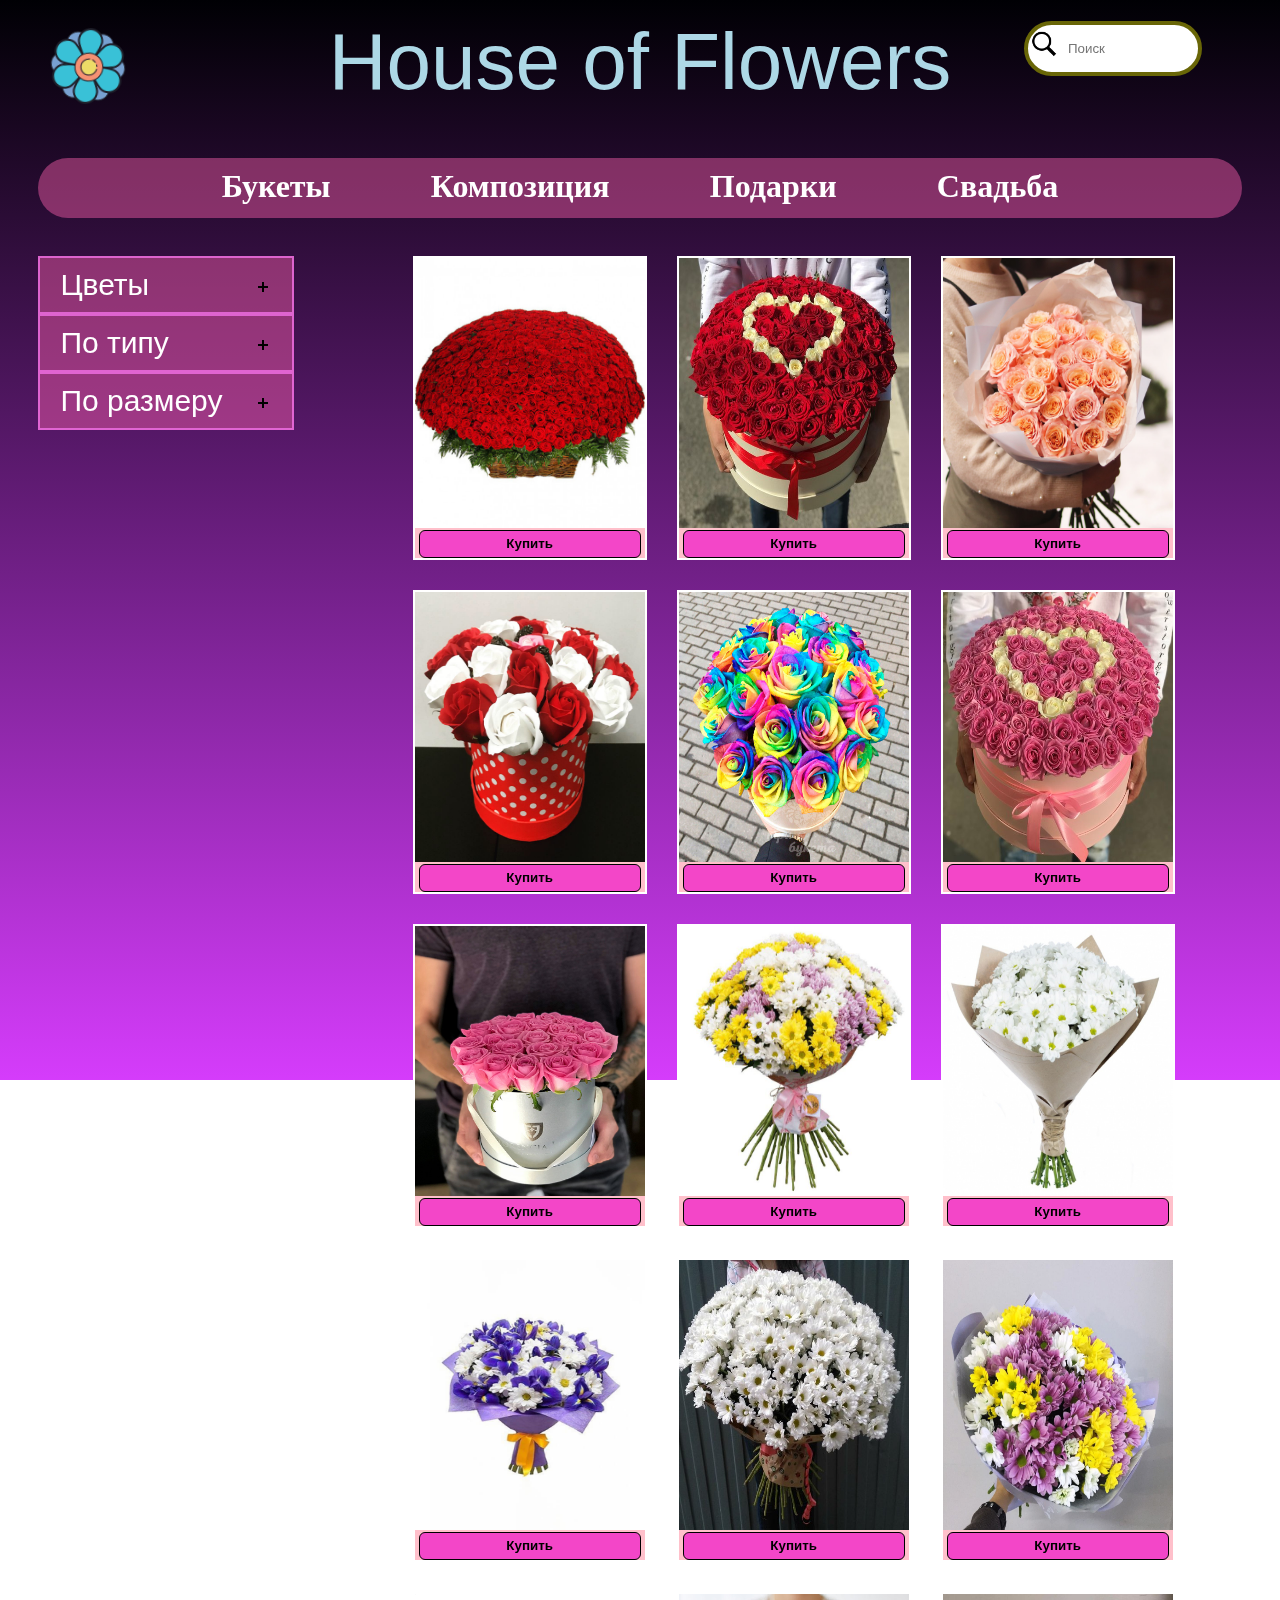
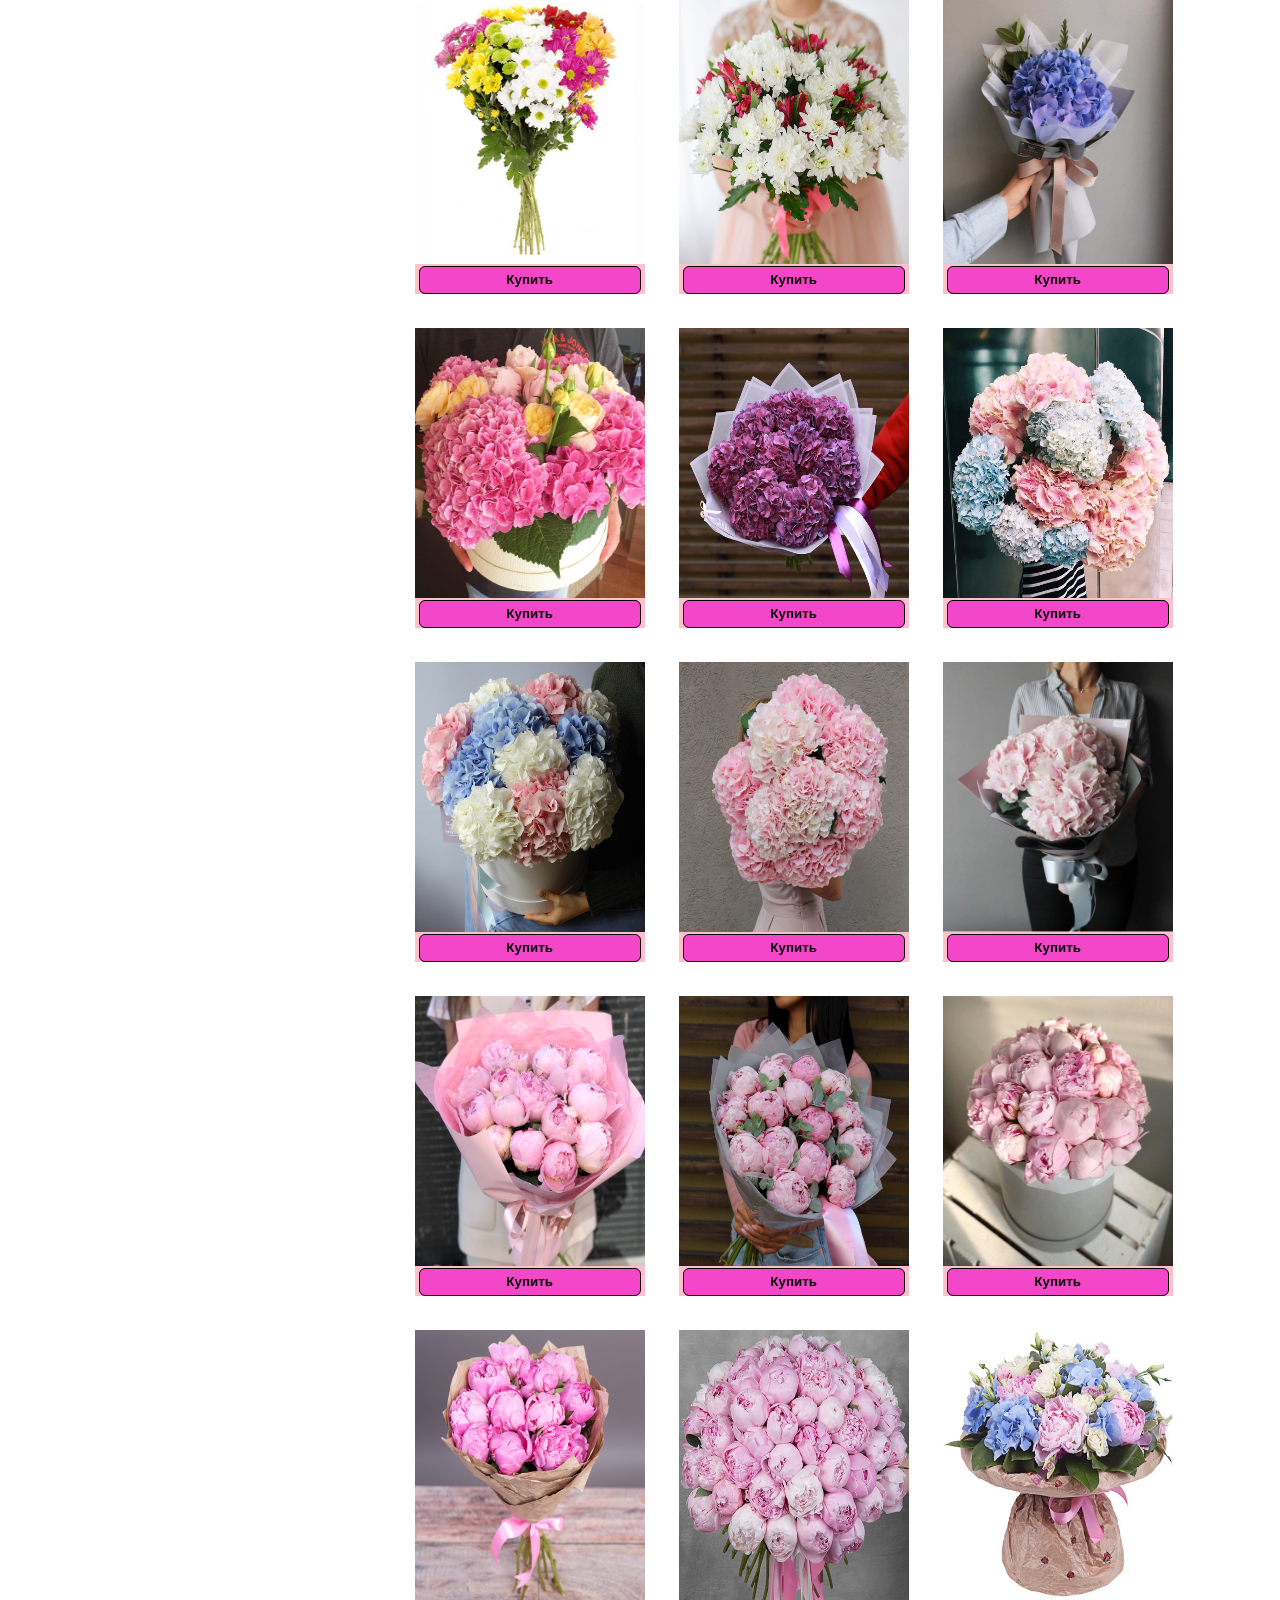
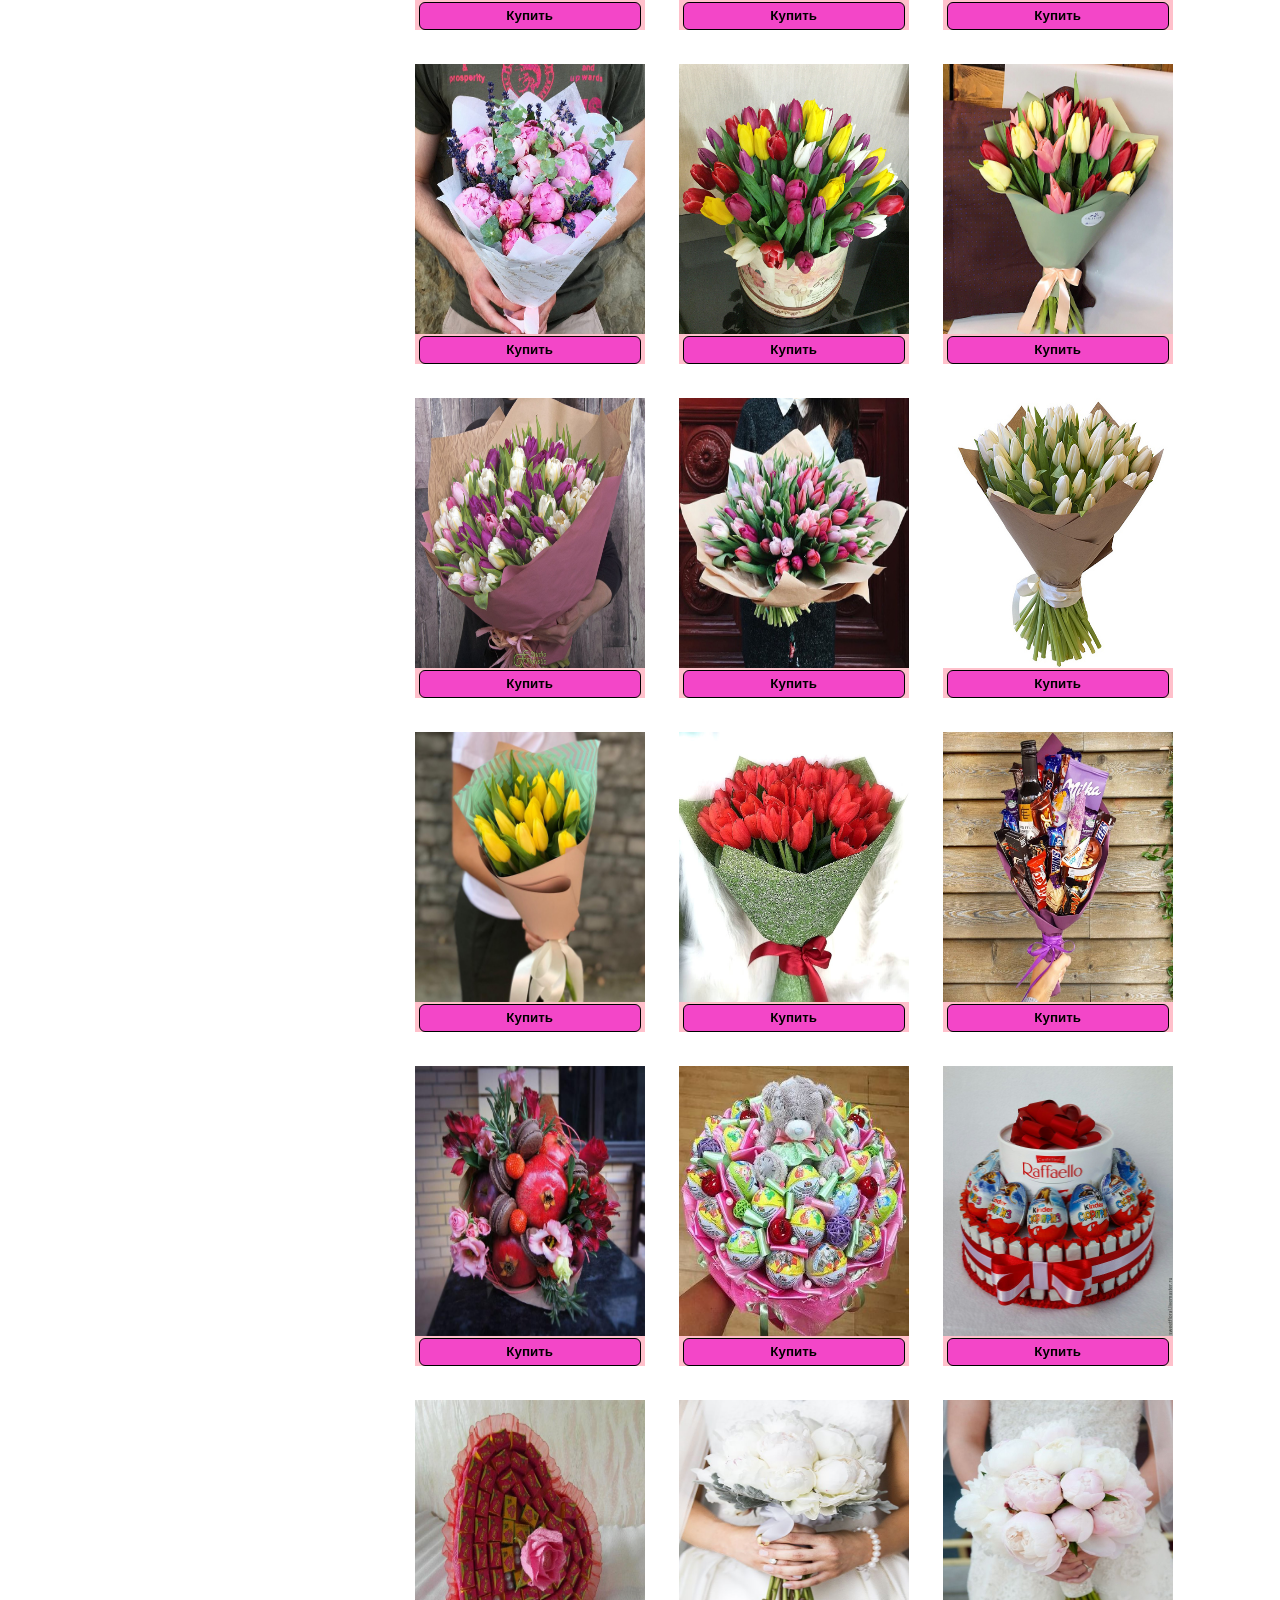
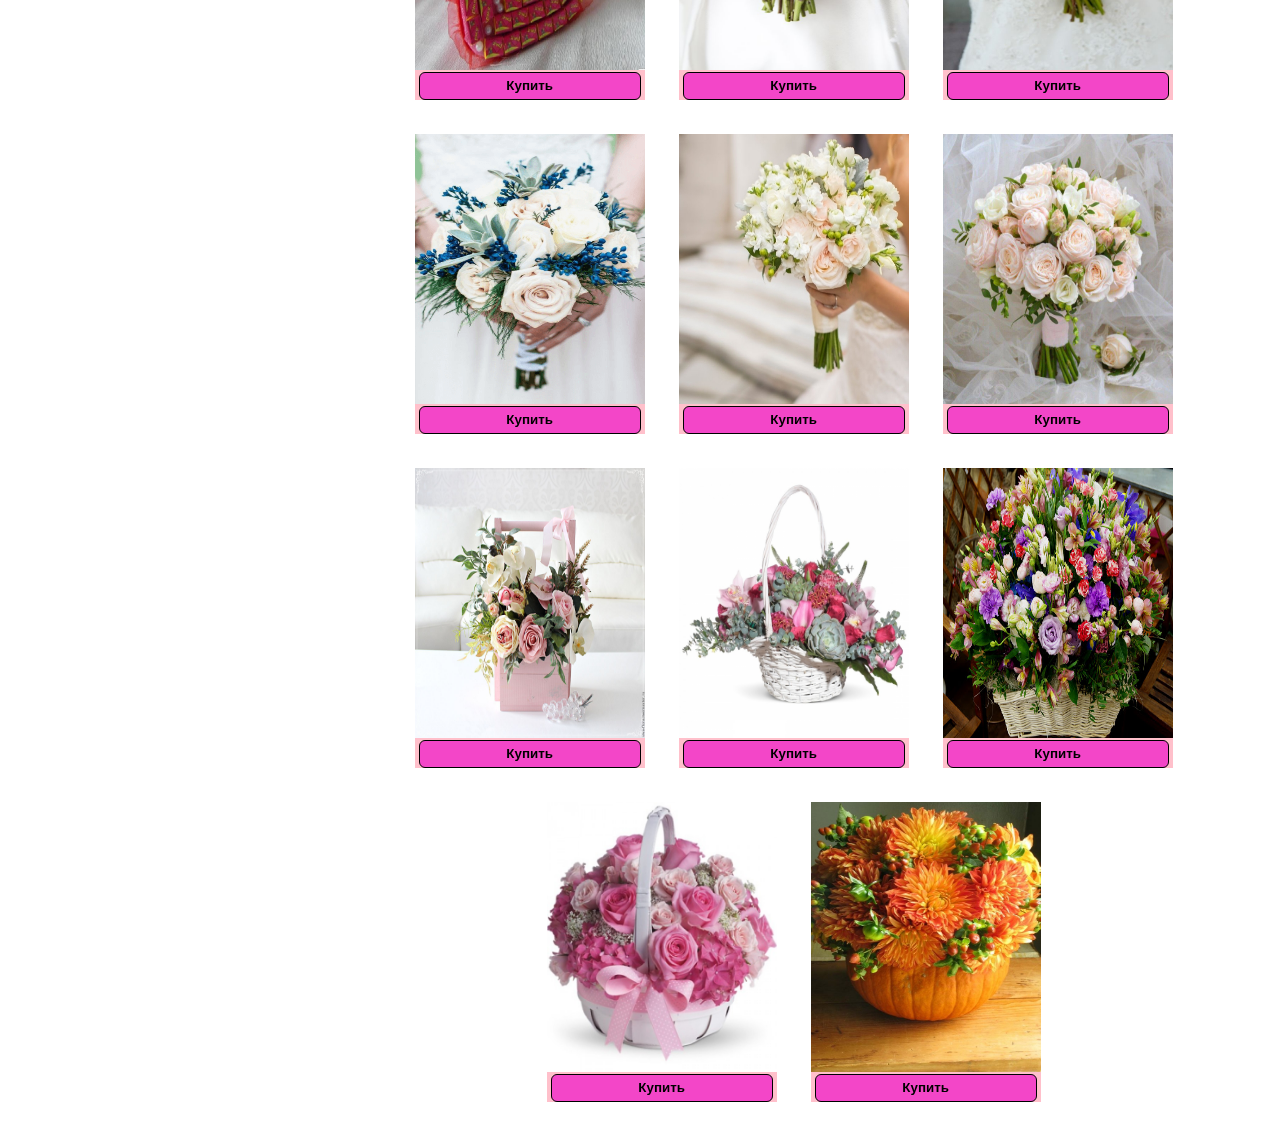
<file: index.html>
<!DOCTYPE html>
<html>

<head>
	<link rel="shortcut icon" href="image/buket.png">
	<title>Магазинчик цветочков</title>
	<link rel="stylesheet" type="text/css" href="style.css">
	<link rel="stylesheet" href="style_git.css">
</head>

<body>
	<div id="back"></div>
	<a href="index.html">	<img id="buket" src="image/buket.png"></a>
	<div class="poisk">
		<img id="__poisk" src="image/poisk.png">
		<input id="poisk" type="text" name="" placeholder="Поиск">

	</div>

	<p align="center">
		<a id="header" href="index.html">House of Flowers</a>
	</p>

	<div id="shapka">

		<div class="s1"> <a href="pages/bukets.html">
				<font id="fon1" size="6"><b>Букеты</b></font>
			</a>
			<div class="hidden1"></div>
		</div>
		<div class="s1"> <a href="pages/composition.html">
				<font id="fon1" size="6"><b>Композиция</b></font>
			</a> </div>
		<div class="s1"> <a href="pages/gifts.html">
				<font id="fon1" size="6"><b>Подарки</b></font>
			</a> </div>
		<div class="s1"> <a href="pages/wedding.html">
				<font id="fon1" size="6"><b>Свадьба</b></font>
			</a> </div>

	</div>

	<div class="container">
		<div class="info">
			<div class="drop_down">
				<div class="drop_down_head" onclick="action(0)">
					<div class="text">Цветы</div><div class="plus"></div>
				</div>
				<div class="drop_down_content">
					<ul class="cat">
						<li><a href="pages/roses.html">Розы</a></li>
						<li><a href="pages/tulips.html">Тюльпаны</a></li>
						<li><a href="pages/peonies.html">Пионы</a></li>
						<li><a href="pages/hydrangeas.html">Гортензии</a></li>
						<li><a href="pages/chrysanthemums.html">Хризантемы</a></li>
					</ul>
				</div>
			</div>
			
			<div class="drop_down">
				<div class="drop_down_head" onclick="action(1)">
					<div class="text">По типу</div><div class="plus"></div>
				</div>
				<div class="drop_down_content">
				<ul class="cat">
					<li><a href="pages/mono.html">Монобукеты</a></li>
					<li><a href="pages/box.html">В коробке</a></li>
					<li><a href="pages/basket.html">В корзинке</a></li>
				
				</ul>
				</div>
			</div>
			<div class="drop_down">
				<div class="drop_down_head" onclick="action(2)">
					<div class="text">По размеру</div><div class="plus"></div>
				</div>
				<div class="drop_down_content">
				<ul class="cat">
					<li><a href="pages/mini.html">Миниатюрные</a></li>
					<li><a href="pages/large.html">Большие</a></li>
					<li><a href="pages/giant.html">гиганские</a></li>
				
				</ul>
				</div>
			</div>
		
		</div>
		<div class="main" id="main_id">

		</div>
	</div>
	
	<script src="js/text_for_elems.js"></script>
	<script src="js/js.js"></script>
	<script src="js/js_git.js"></script>
</body>

</html>
</file>
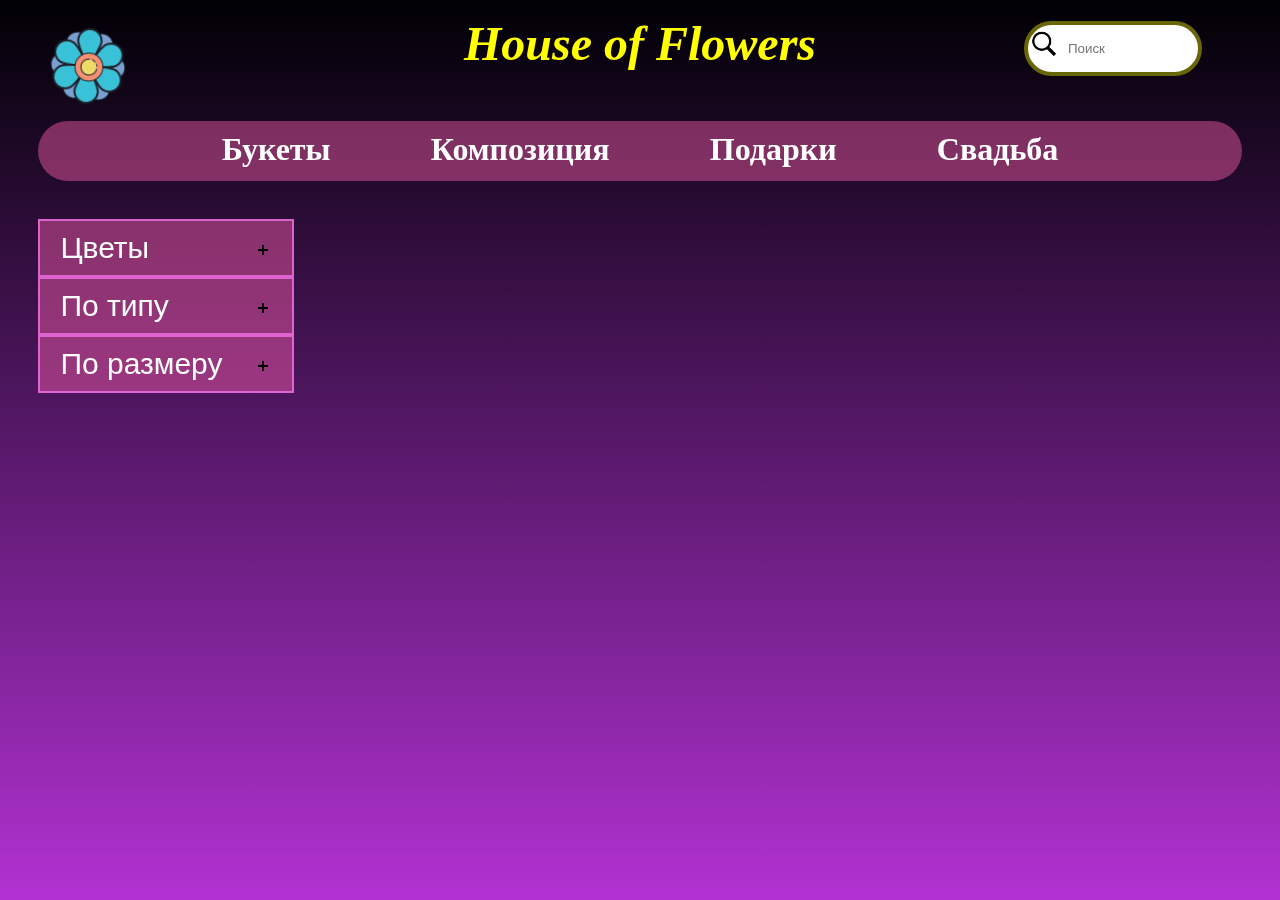
<file: pages/aloe.html>
<!DOCTYPE html>
<html>

<head>
	<link rel="shortcut icon" href="../image/buket.png">
	<title>Магазинчик цветочков</title>
	<link rel="stylesheet" type="text/css" href="../style.css">
	<link rel="stylesheet" href="../style_git.css">
</head>

<body>
	<div id="back"></div>
	<a href="../index.html">	<img id="buket" src="../image/buket.png"></a>
	<div class="poisk">
		<img id="__poisk" src="../image/poisk.png">
		<input id="poisk" type="text" name="" placeholder="Поиск">

	</div>

	<p align="center">
		<font face="Times New Roman" color="yellow" size="7"><b><i>House of Flowers</i></b></font>
	</p>

	<div id="shapka">

		<div class="s1"> <a href="">
				<font id="fon1" size="6"><b>Букеты</b></font>
			</a>
			<div class="hidden1"></div>
		</div>
		<div class="s1"> <a href="">
				<font id="fon1" size="6"><b>Композиция</b></font>
			</a> </div>
		<div class="s1"> <a href="">
				<font id="fon1" size="6"><b>Подарки</b></font>
			</a> </div>
		<div class="s1"> <a href="">
				<font id="fon1" size="6"><b>Свадьба</b></font>
			</a> </div>

	</div>

	<div class="container">
		<div class="info">
			<div class="drop_down">
				<div class="drop_down_head" onclick="action(0)">
					<div class="text">Цветы</div><div class="plus"></div>
				</div>
				<div class="drop_down_content">
					<ul class="cat">
						<li><a href="../pages/roses.html">Розы</a></li>
						<li><a href="../pages/tulips.html">Тюльпаны</a></li>
						<li><a href="../pages/peonies.html">Пионы</a></li>
						<li><a href="../pages/aloe.html">Алоэ</a></li>
						<li><a href="../pages/chrysanthemums.html">Хризантемы</a></li>
					</ul>
				</div>
			</div>
			
			<div class="drop_down">
				<div class="drop_down_head" onclick="action(1)">
					<div class="text">По типу</div><div class="plus"></div>
				</div>
				<div class="drop_down_content">
				<ul class="cat">
					<li>Монобукеты</li>
					<li>Дуобукеты</li>
					<li>В коробке</li>
					<li>В корзинке</li>
				
				</ul>
				</div>
			</div>
			<div class="drop_down">
				<div class="drop_down_head" onclick="action(2)">
					<div class="text">По размеру</div><div class="plus"></div>
				</div>
				<div class="drop_down_content">
				<ul class="cat">
					<li>Миниатюрные</li>
					<li>Большие</li>
					<li>гиганские</li>
					
				
				</ul>
				</div>
			</div>
		
		</div>
		<div class="main" id="main_id">

		</div>
	</div>
	<script src="../js/text_for_elems.js"></script>
	<script src="../js/js.js"></script>
	<script src="../js/js_git.js"></script>
</body>

</html>
</file>
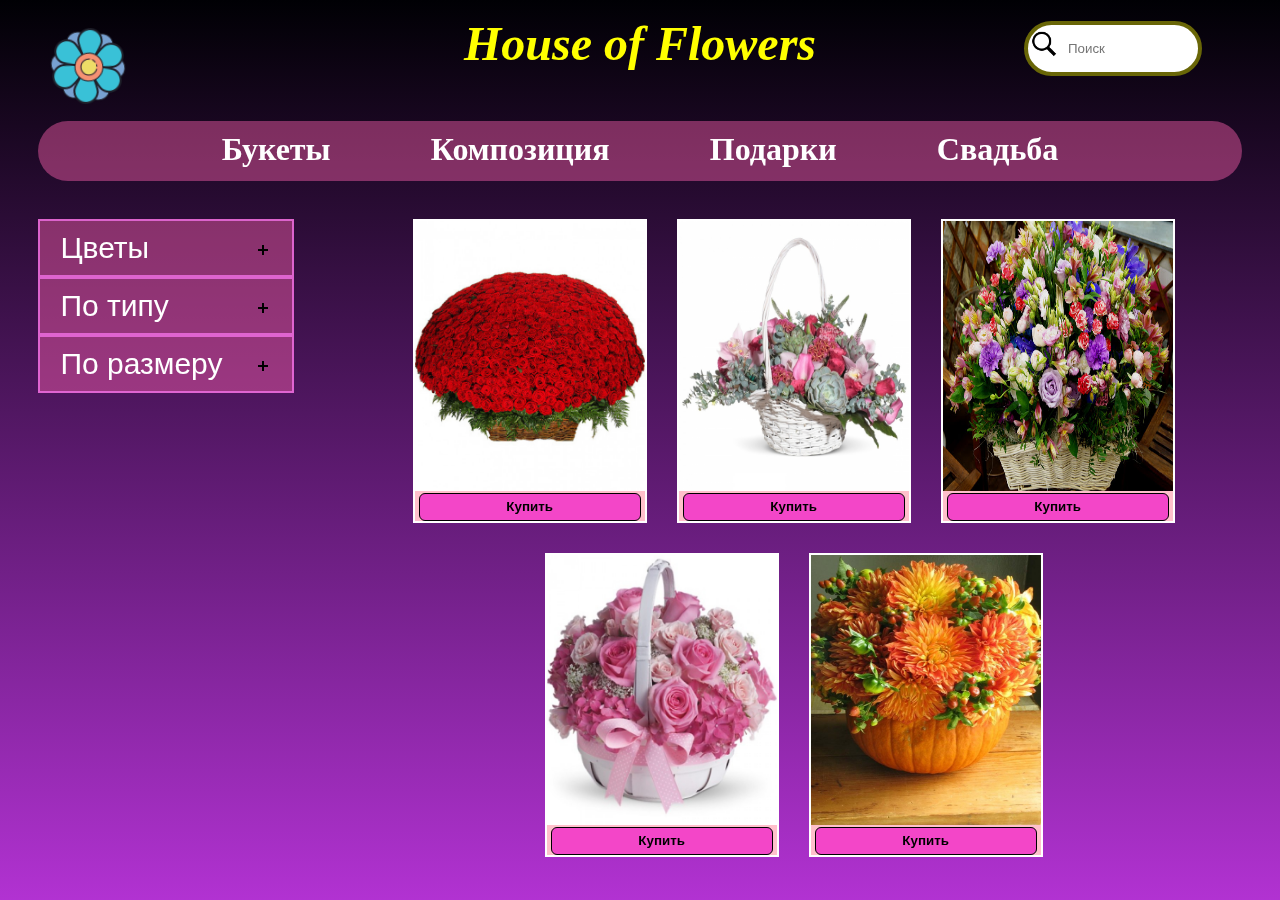
<file: pages/basket.html>
<!DOCTYPE html>
<html>

<head>
	<link rel="shortcut icon" href="../image/buket.png">
	<title>Магазинчик цветочков</title>
	<link rel="stylesheet" type="text/css" href="../style.css">
	<link rel="stylesheet" href="../style_git.css">
</head>

<body>
	<div id="back"></div>
	<a href="../index.html">	<img id="buket" src="../image/buket.png"></a>
	<div class="poisk">
		<img id="__poisk" src="../image/poisk.png">
		<input id="poisk" type="text" name="" placeholder="Поиск">

	</div>

	<p align="center">
		<font face="Times New Roman" color="yellow" size="7"><b><i>House of Flowers</i></b></font>
	</p>

	<div id="shapka">

		<div class="s1"> <a href="">
				<font id="fon1" size="6"><b>Букеты</b></font>
			</a>
			<div class="hidden1"></div>
		</div>
		<div class="s1"> <a href="">
				<font id="fon1" size="6"><b>Композиция</b></font>
			</a> </div>
		<div class="s1"> <a href="">
				<font id="fon1" size="6"><b>Подарки</b></font>
			</a> </div>
		<div class="s1"> <a href="">
				<font id="fon1" size="6"><b>Свадьба</b></font>
			</a> </div>

	</div>

	<div class="container">
		<div class="info">
			<div class="drop_down">
				<div class="drop_down_head" onclick="action(0)">
					<div class="text">Цветы</div><div class="plus"></div>
				</div>
				<div class="drop_down_content">
					<ul class="cat">
						<li><a href="roses.html">Розы</a></li>
						<li><a href="tulips.html">Тюльпаны</a></li>
						<li><a href="peonies.html">Пионы</a></li>
						<li><a href="hydrangeas.html">Гортензии</a></li>
						<li><a href="chrysanthemums.html">Хризантемы</a></li>
					</ul>
				</div>
			</div>
			
			<div class="drop_down">
				<div class="drop_down_head" onclick="action(1)">
					<div class="text">По типу</div><div class="plus"></div>
				</div>
				<div class="drop_down_content">
				<ul class="cat">
					<li><a href="mono.html">Монобукеты</a></li>
					<li><a href="box.html">В коробке</a></li>
					<li><a href="basket.html">В корзинке</a></li>
				</ul>
				</div>
			</div>
			<div class="drop_down">
				<div class="drop_down_head" onclick="action(2)">
					<div class="text">По размеру</div><div class="plus"></div>
				</div>
				<div class="drop_down_content">
				<ul class="cat">
					<li><a href="mini.html">Миниатюрные</a></li>
					<li><a href="large.html">Большие</a></li>
					<li><a href="giant.html">гиганские</a></li>
				</ul>
				</div>
			</div>
		
		</div>
		<div class="main" id="main_id">

		</div>
	</div>
	<script src="../js/text_for_elems.js"></script>
	<script src="../js/js.js"></script>
	<script src="../js/js_git.js"></script>
</body>

</html>
</file>
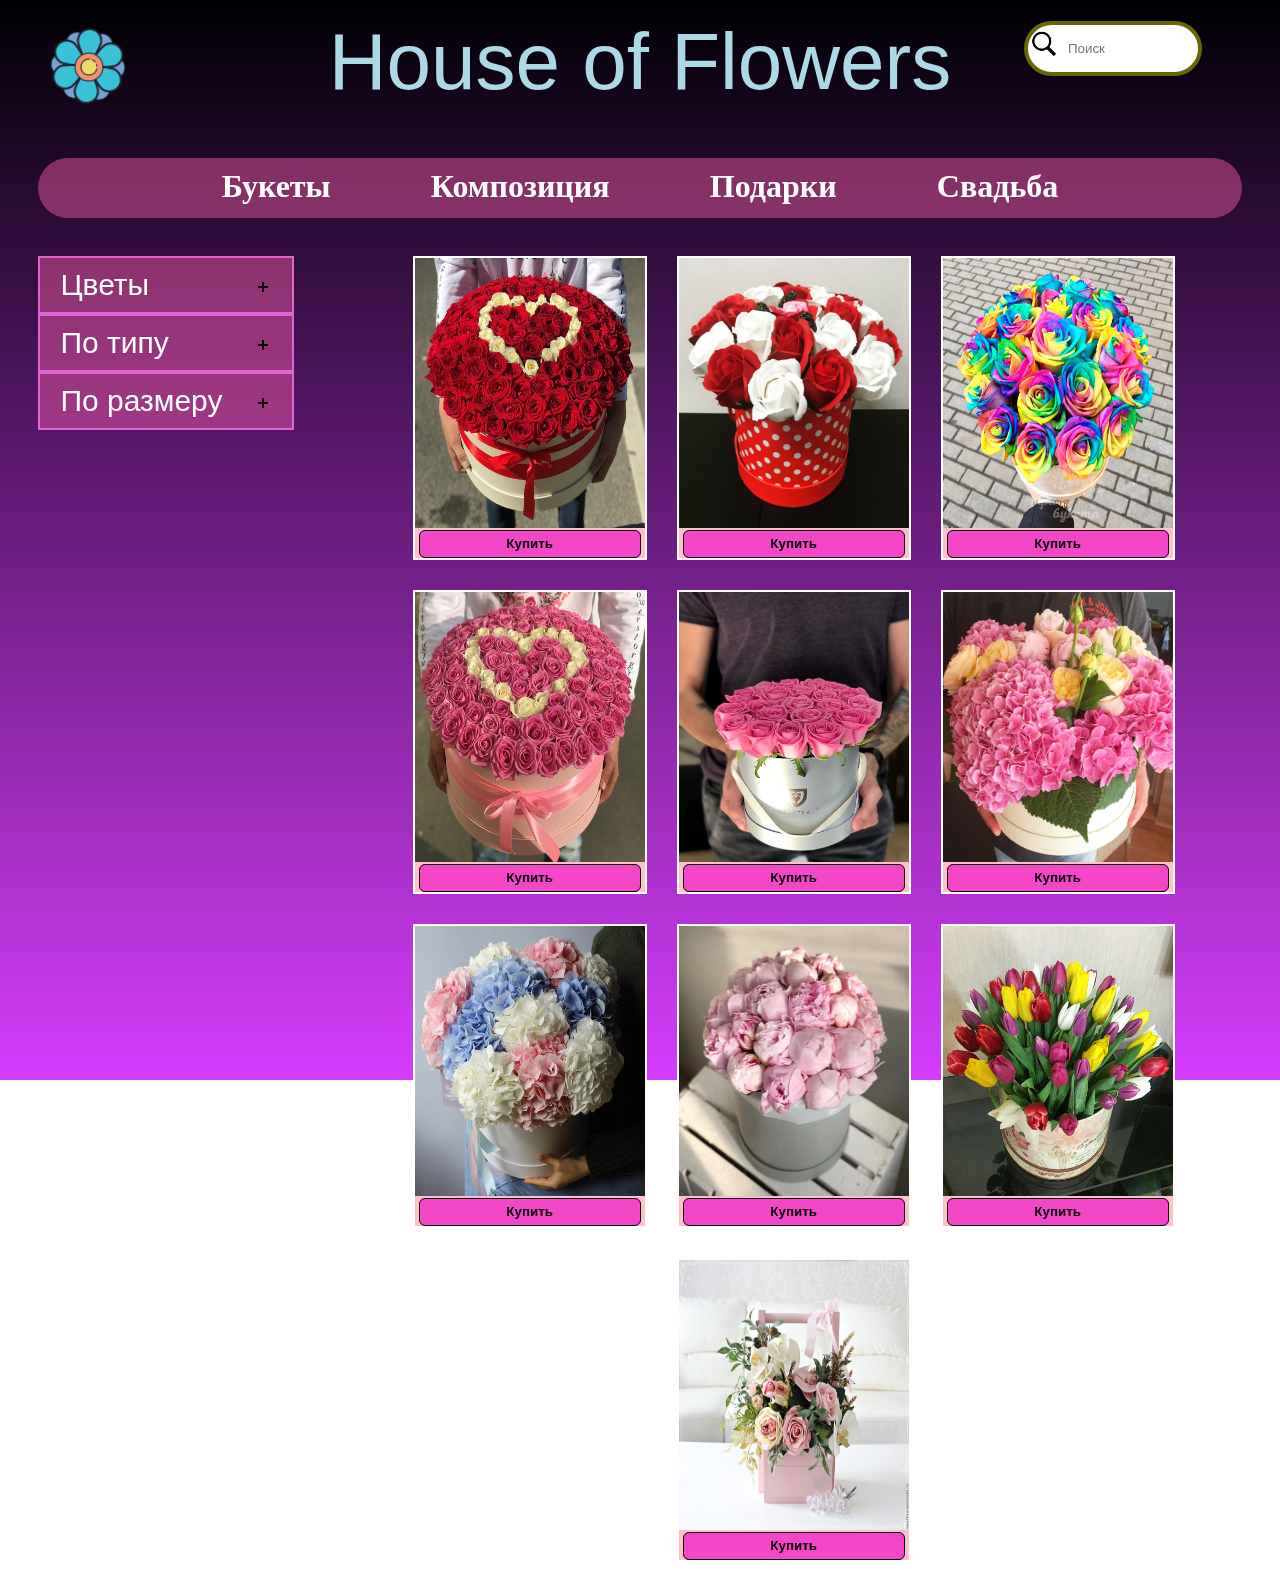
<file: pages/box.html>
<!DOCTYPE html>
<html>

<head>
	<link rel="shortcut icon" href="../image/buket.png">
	<title>Магазинчик цветочков</title>
	<link rel="stylesheet" type="text/css" href="../style.css">
	<link rel="stylesheet" href="../style_git.css">
</head>

<body>
	<div id="back"></div>
	<a href="../index.html">	<img id="buket" src="../image/buket.png"></a>
	<div class="poisk">
		<img id="__poisk" src="../image/poisk.png">
		<input id="poisk" type="text" name="" placeholder="Поиск">

	</div>

	<p align="center">
		<a id="header" href="../index.html">House of Flowers</a>
	</p>

	<div id="shapka">

		<div class="s1"> <a href="bukets.html">
				<font id="fon1" size="6"><b>Букеты</b></font>
			</a>
			<div class="hidden1"></div>
		</div>
		<div class="s1"> <a href="composition.html">
				<font id="fon1" size="6"><b>Композиция</b></font>
			</a> </div>
		<div class="s1"> <a href="gifts.html">
				<font id="fon1" size="6"><b>Подарки</b></font>
			</a> </div>
		<div class="s1"> <a href="wedding.html">
				<font id="fon1" size="6"><b>Свадьба</b></font>
			</a> </div>

	</div>

	<div class="container">
		<div class="info">
			<div class="drop_down">
				<div class="drop_down_head" onclick="action(0)">
					<div class="text">Цветы</div><div class="plus"></div>
				</div>
				<div class="drop_down_content">
					<ul class="cat">
						<li><a href="roses.html">Розы</a></li>
						<li><a href="tulips.html">Тюльпаны</a></li>
						<li><a href="peonies.html">Пионы</a></li>
						<li><a href="hydrangeas.html">Гортензии</a></li>
						<li><a href="chrysanthemums.html">Хризантемы</a></li>
					</ul>
				</div>
			</div>
			
			<div class="drop_down">
				<div class="drop_down_head" onclick="action(1)">
					<div class="text">По типу</div><div class="plus"></div>
				</div>
				<div class="drop_down_content">
				<ul class="cat">
					<li><a href="mono.html">Монобукеты</a></li>
					<li><a href="box.html">В коробке</a></li>
					<li><a href="basket.html">В корзинке</a></li>
				</ul>
				</div>
			</div>
			<div class="drop_down">
				<div class="drop_down_head" onclick="action(2)">
					<div class="text">По размеру</div><div class="plus"></div>
				</div>
				<div class="drop_down_content">
				<ul class="cat">
					<li><a href="mini.html">Миниатюрные</a></li>
					<li><a href="large.html">Большие</a></li>
					<li><a href="giant.html">гиганские</a></li>
				</ul>
				</div>
			</div>
		
		</div>
		<div class="main" id="main_id">

		</div>
	</div>
	<script src="../js/text_for_elems.js"></script>
	<script src="../js/js.js"></script>
	<script src="../js/js_git.js"></script>
</body>

</html>
</file>
<file: style.css>
body{
	
	margin:0;
	padding: 0;
}
a{
	text-decoration: none;
	color:white;
}
#header{
	text-decoration: none;
	color: lightblue;
	font-family: Arial, Helvetica, sans-serif;
	font-size: 80px;
}
#back{
	top: 0;
	left: 0;
	position: fixed;
	height: 1080px;
	width: 1920px;
	z-index: -1;
	background:linear-gradient(180deg, #000004, #d53cfb) no-repeat;
}
#poisk{
	outline: none;
	margin-left: 80%;
	margin-top: 5px;
	width: 10%;
	height: 5%;
	border-radius: 50px;
	border: 50px;
	border-color: #696607;
	position: absolute;
	padding-left: 40px;
	z-index: 1;
	border:4px #696607 solid;
}

#__poisk{
	height: 28px;
	margin-top: 14px;
	margin-left: 80.5%;
	position: absolute;
	z-index: 3;
}

#shapka{

	text-align: center;
	height: 100px;
	margin: 0 auto;
	margin-top: 3%;

	height: 60px;
	background-color: rgba(255, 97, 176, 0.438);
	
	margin-top: 50px;
	width: 94%;
	border-radius: 50px;
	z-index: 30;
	white-space: nowrap;
}


.s1{
	width: 0  auto;
	height: 0 auto;
	border-radius: 10px;
	text-align: center;
	padding-top: 10px;
	padding-bottom: 10px;
	display: inline-block;
	margin: 0 auto;
	position: relative;
	margin-left: 4%;
	margin-right: 4%;
}

.s1:hover{
	

	transition: all.6s ease;
	-moz-transition: all.6s ease;
}

.s1:active{
	

	transition: all.1s ease;
	-moz-transition: all.1s ease;
}

#fon1{
	color: white;

}

.s1:hover #fon1,
.s2:hover #fon1,
.s3:hover #fon1,
.s4:hover #fon1{
	color: rgb(255, 157, 225);

}

a{
	text-decoration: none;
}

#buket{
	position: absolute;
	height: 100px;
	margin-left: 3%;
}

.container{
	
	width: 100%;
	height: fit-content;
	height: 90%;
	text-decoration: none;
}
.info{
	
	height: fit-content;
	width: 20%;
	margin-top: 3%;
	margin-left: 3%;
	float: left;
	
}

.main{
	
	width: 70%;
	float: right;
	text-align: center;
	margin-top: 3%;
	margin-right: 3%;
	
}

.drop_down{
	background-color: rgba(255, 97, 176, 0.438);
	transition: all 0.6s ease;
	overflow: hidden;
	border: 2px rgba(247, 117, 236, 0.753) solid;
	height: 54px;
}

.drop_down_head{
	cursor: pointer;
}


.text{
	font-family: Arial, Helvetica, sans-serif;
	font-size: 30px;
	color: white;
	
	padding: 10px 20px;
}
.plus{
	position: relative;
	float: right;
	margin-top: -30px;
	margin-right: 30px;
	
}

.plus::before{
	content: '';
	position: absolute;
	width: 2px;
	height: 10px;
	background: black;
	transition: all 0.3s ease;
}
.plus::after{
	content: '';
	position: absolute;
	width: 2px;
	height: 10px;
	background: black;
	transition: all 0.6s ease;
	transform: rotate(90deg);
	
}
.g::before{
	transform: rotate(90deg);
}


.cat{
	
	margin: 0;
	font-size: 20px;
	line-height: 40px;
	font-family: Arial, Helvetica, sans-serif;
	color: #f7fbfc;
	text-decoration: none;
	
}

.drop_down_content{
	text-decoration: none;
}
</file>
<file: style_git.css>
.main_elem{
    display: inline-block;
	background:pink;
	width: 230px;
	height: 300px;
    border: 2px white solid;
    cursor: pointer;
    margin: 0;
    padding: 0;
    margin:0 15px 30px 15px;
}
.main_elem:hover .main_elem_head_text{
    opacity: 1;
    background: rgba(0, 0, 0, 0.4);
}
.main_elem_head{
	background: red;
	height: 90%;
	width: 100%;
}
.main_elem_head_text{
	position: absolute;
    transition: all 0.6s ease;
    height: 270px;
    width: 230px;
	text-align: center;
	opacity: 0;
}

button {
	display: inline-block;
	color: black;
	background: rgb(243, 70, 200);
	font-weight: 700;
	text-decoration: none;
	user-select: none;
	margin-top: 1.5px;
	padding: .4em 6.5em;
	outline: none;
	border: 1px solid;
	border-radius: 6px;
	transition: 0.2s;
  } 
button:hover { background: rgb(248, 139, 252); }
button:active { background: rgba(255,255,255,.6); }
</file>
